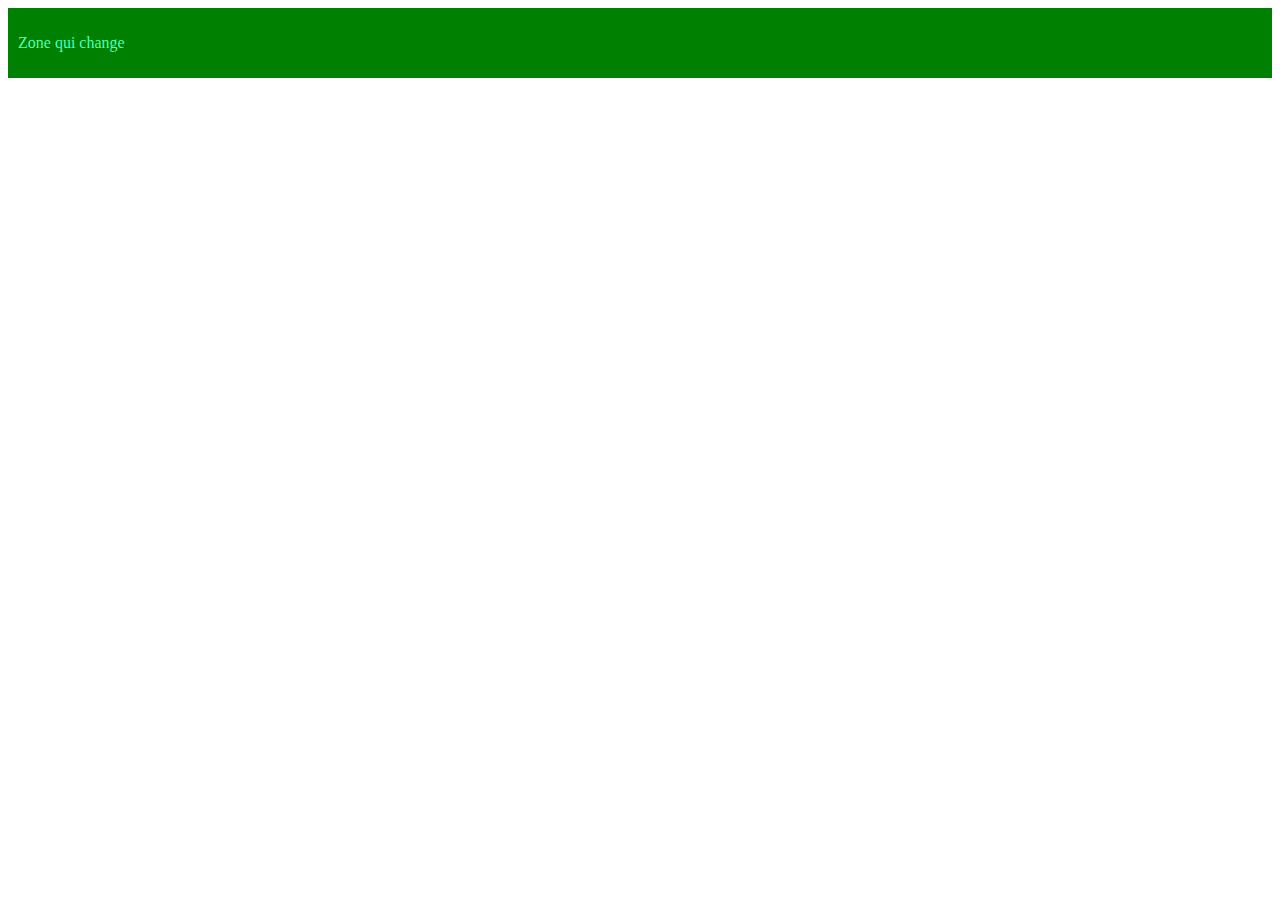
<file: index.html>
<!DOCTYPE html>
<html lang="fr">
<head>
    <meta charset="UTF-8">
    <meta name="viewport" content="width=device-width, initial-scale=1.0">
    <link rel="stylesheet" href="/css/style.css">
    <title>Responsive</title>
</head>
<body>
    <div class="zone">
        <p>Zone qui change</p>
    </div>
</body>
</html>
</file>
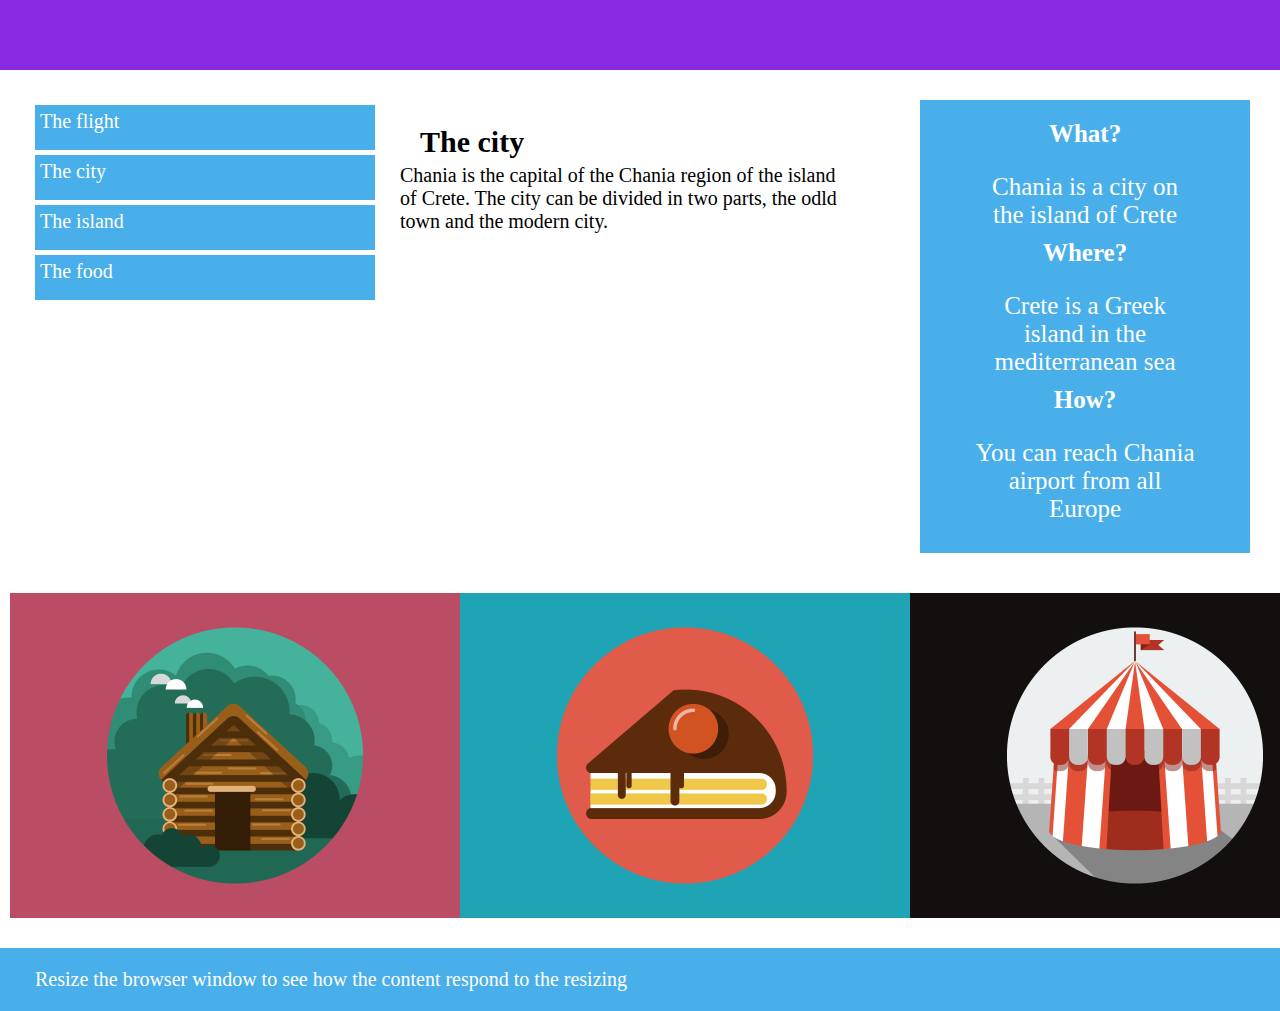
<file: exoResponsive.html>
<!DOCTYPE html>
<html lang="fr">
<head>
    <meta charset="UTF-8">
    <meta name="viewport" content="width=device-width, initial-scale=1.0">
    <link rel="stylesheet" href="/css/exoResponsive.css">
    <title>Exo responsive</title>
</head>
<body>
    <header></header>
    <section>
        <div class="block">
            <div class="link_container">
                <a href="">The flight</a>
                <a href="">The city</a>
                <a href="">The island</a>
                <a href="">The food</a>
            </div>
            <div class="tittle_container">
                <h1>The city</h1>
                <p>Chania is the capital of the Chania region of the island of Crete. The city can be divided in two parts, the odld town and the modern city.</p>
            </div> 
            <div class="info_container">
                <h2>What?</h2>
                <p>Chania is a city on the island of Crete</p>
                <h2>Where?</h2>
                <p>Crete is a Greek island in the mediterranean sea</p>
                <h2>How?</h2>
                <p>You can reach Chania airport from all Europe</p>
            </div>
        </div>
        <div class="block_secondary">
            <div class="img_container">
                <img src="/img/cabin.png">
                <img src="/img/cake.png">
                <img src="/img/circus.png">
                <img src="/img/game.png">
            </div>
        </div>
        <footer>
            <p>Resize the browser window to see how the content respond to the resizing</p>
        </footer>
    </section>
</body>
</html>
</file>
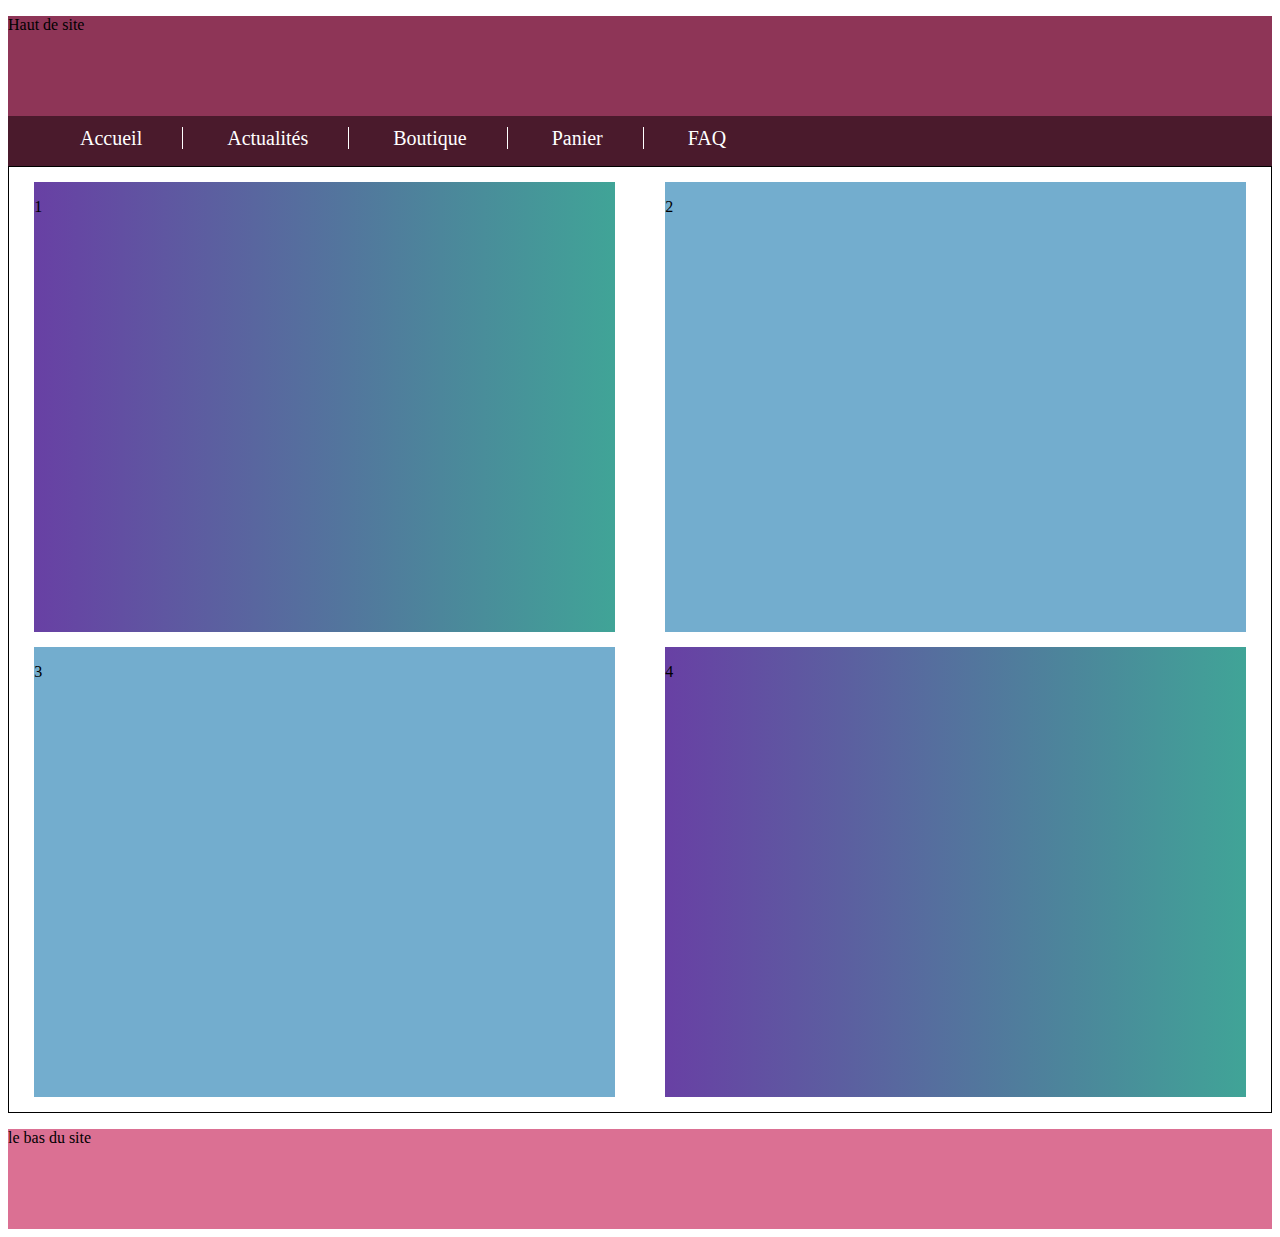
<file: responsive.html>
<!DOCTYPE html>
<html lang="fr">
<head>
    <meta charset="UTF-8">
    <meta name="viewport" content="width=device-width, initial-scale=1.0">
    <title>Responsive</title>
    <link rel="stylesheet" href="css/responsive.css">
</head>
<body>
    <div class="container">
        <header>
            <p>Haut de site</p>
        </header>
        <nav>
            <a href="#">Accueil</a>
            <a href="#">Actualités</a>
            <a href="#">Boutique</a>
            <a href="#">Panier</a>
            <a href="#">FAQ</a>
        </nav>
        <main>
            <section>
                <div class="zone1">
                    <p>1</p>
                </div>
                <div class="zone2">
                    <p>2</p>
                </div>
                <div class="zone3">
                    <p>3</p>
                </div>
                <div class="zone4">
                    <p>4</p>
                </div>
            </section>
        </main>
        <footer>
            <p>le bas du site</p>
        </footer>
    </div>
</body>
</html>
</file>
<file: css/style.css>
.zone{
    background: red;
	color: white;
	padding: 10px
}

@media (min-width: 768px){
    .zone {
        background:orange;
    }
}

@media (min-width: 992px){
    .zone{
        background: blue;
        color:rgb(78, 255, 178);
    }
}

@media (min-width: 1200px){
    .zone{
        background: green;
    }
}
</file>
<file: css/exoResponsive.css>
* {
    margin: 0;
}

header {
    background-color: blueviolet;
    height: 70px;
}

.block {
    display: flex;
    padding: 30px;
}

.link_container {
    min-width: 350px;
}

.link_container a {
    display: block;
    text-decoration: none;
    background-color: rgb(72, 175, 235);
    padding: 5px;
    margin: 5px;
    text-align: left;
    color: white;
    height: 35px;
    font-size: 20px;
}

.tittle_container {
    width: 850px;
    padding: 20px;
}

.tittle_container h1 {
    padding: 5px 20px;
    font-size: 30px ;
}
.tittle_container p {
    font-size: 20px;
}

.info_container {
    background-color: rgb(72, 175, 235);
    color: white;
    margin-left: 50px;
    text-align: center;
    padding: 20px;
}

.info_container h2 {
    margin-bottom: 20px;
    font-size: 25px;
}

.info_container p {
    font-size: 25px;
    padding: 5px 30px;
    margin: 5px;
}

.img_container {
    padding: 10px;
    display: flex;
    justify-content: space-around;
}

.img_container img {
    width: 450px;
}

footer {
    margin-top: 20px;
    background-color: rgb(72, 175, 235);
    color: white;
    padding: 20px 35px;
    font-size: 20px;
}
</file>
<file: css/responsive.css>
.container{
    margin: 0 auto;
}

div{
    margin: 0;
}

header{
    background-color:#8E3557 ;
    height: 100px;
}

nav{
    background-color: #4A1A2C;
    height: 50px;
    padding-left:2em;
    line-height: 45px;
}

nav a{
    color:white;
    font-size: 20px;
    text-decoration: none;
    padding-left:2em;
    border-right: 1px solid #fff;
    padding-right: 2em;
}

footer{
    background-color: palevioletred;
    height: 100px;
}

nav a:last-child{
    border-right: none;
}

section div{
    width: 46%;
    height: 450px;
}

section{
    display: flex;
    flex-wrap: wrap;
    justify-content: space-around;
    padding-top:15px;
    padding-bottom:15px;
}

.zone1, .zone4{
    background:linear-gradient(to left,#40a497,#6840a4)
}

.zone2, .zone3{
    background-color: #73ADCE;
}

main{
    border:1px solid black;
}

.zone3, .zone4{
    margin-top: 15px;
}

@media screen and (max-width: 768px){
    .container{
        width: 90%;
    }

    header{
        background-color:#568e35;
    }

    section div{
        width: 80%;
    }

    section{
        flex-direction: column;/*on peut changer laxe principal de flex pour avoir affichage en bloc pour chaque div*/
        align-items: center;
    }

    nav a{
        display: block;
        font-size: 16px;
        border:none;
    }

    nav{
        height: 150px;
        line-height: 30px;
    }

    .zone2{
        margin-top: 15px;
        background-color:orange;
    }
    
    footer{
        background-color: #568e35;
    }
}

@media screen and (min-width:992px) and (max-width:1200px){/*le debut de nouvel interval pour les tailles au dela de 992px*/
    /*ici on ajoute le css pour reajuster l'affichage pour les ecrans superieur a 992px*/
    .container{
        width: 90%;
    }

    section{
        justify-content: space-between;
        padding-left: 15px;
        padding-right: 15px;
    }

    header{
        background-color: #d46d19;
    }

    footer{
        background-color: #d46d19;
    }

    section div{
        width: 780px; 
    }

    .zone2, .zone3{
        background-color:  #F479D8;
    }

    .zone1, .zone4{
        background-color: blue;
    }
}
</file>
